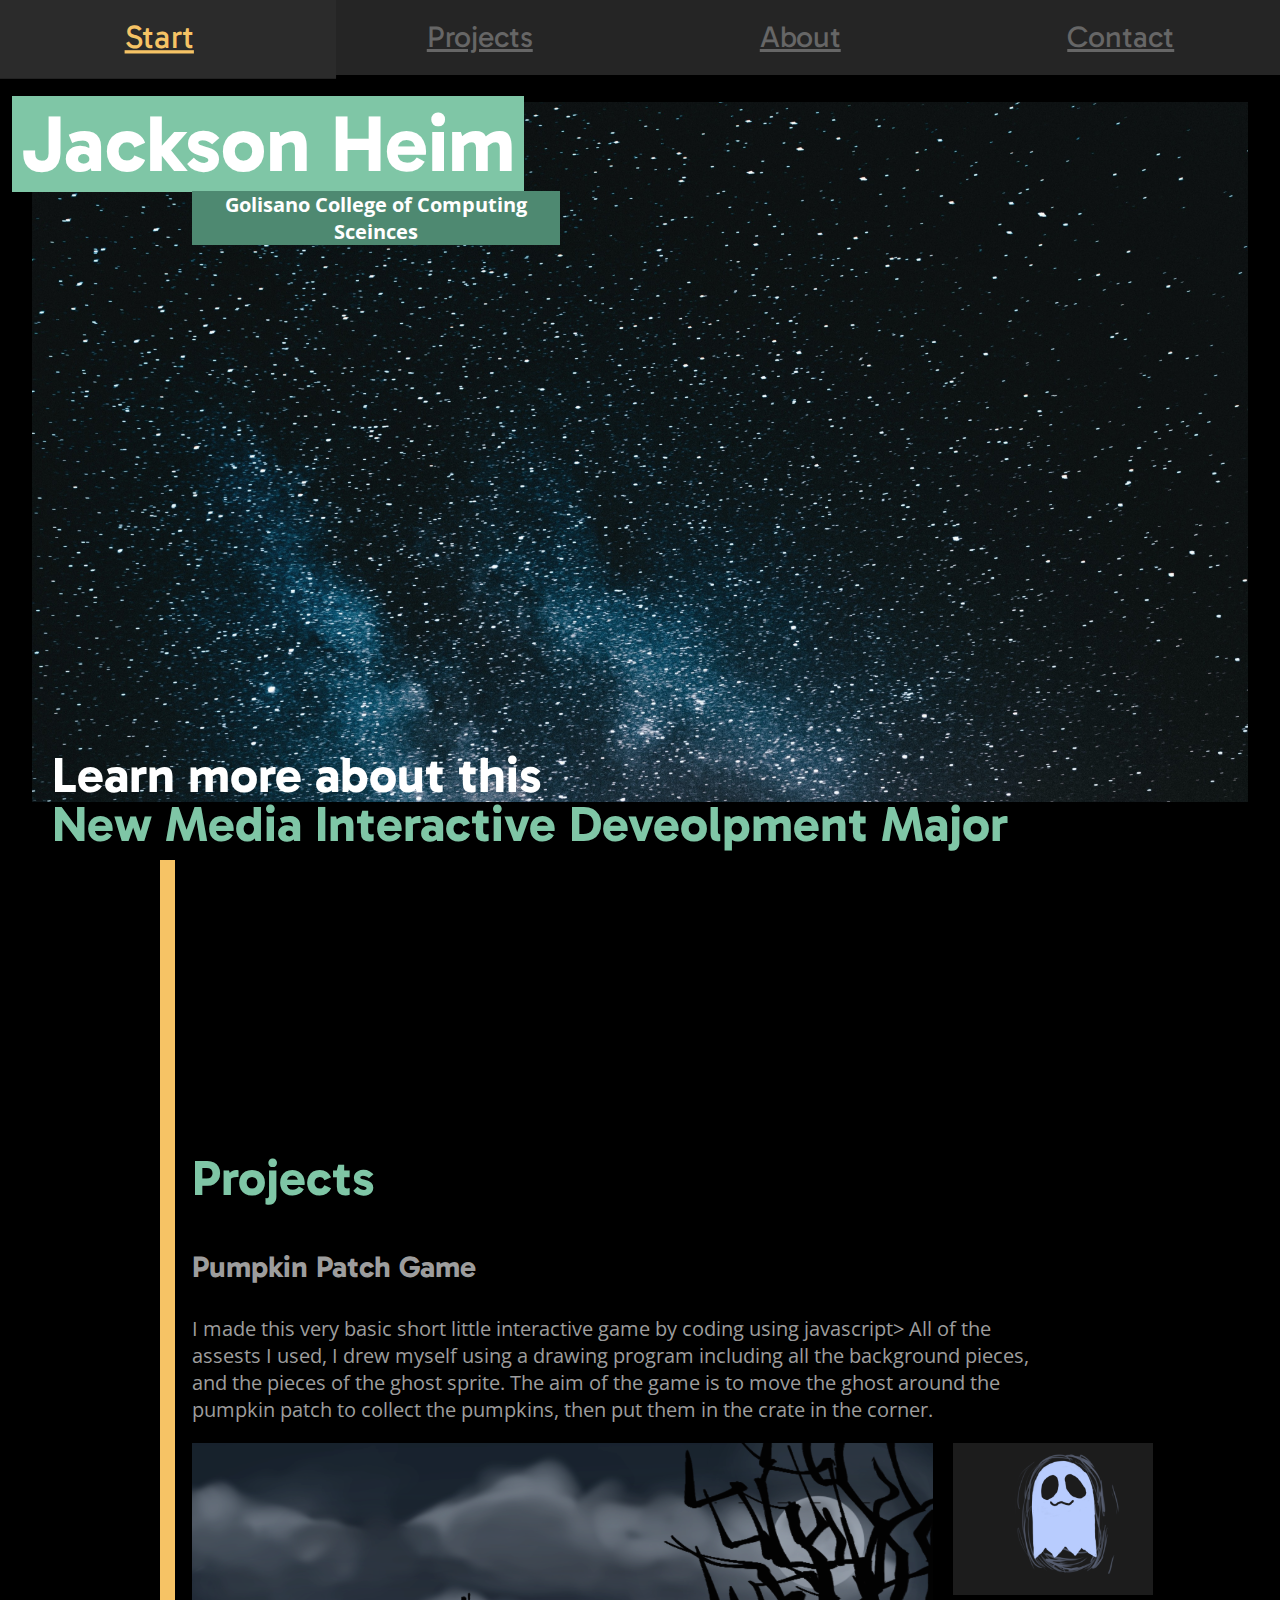
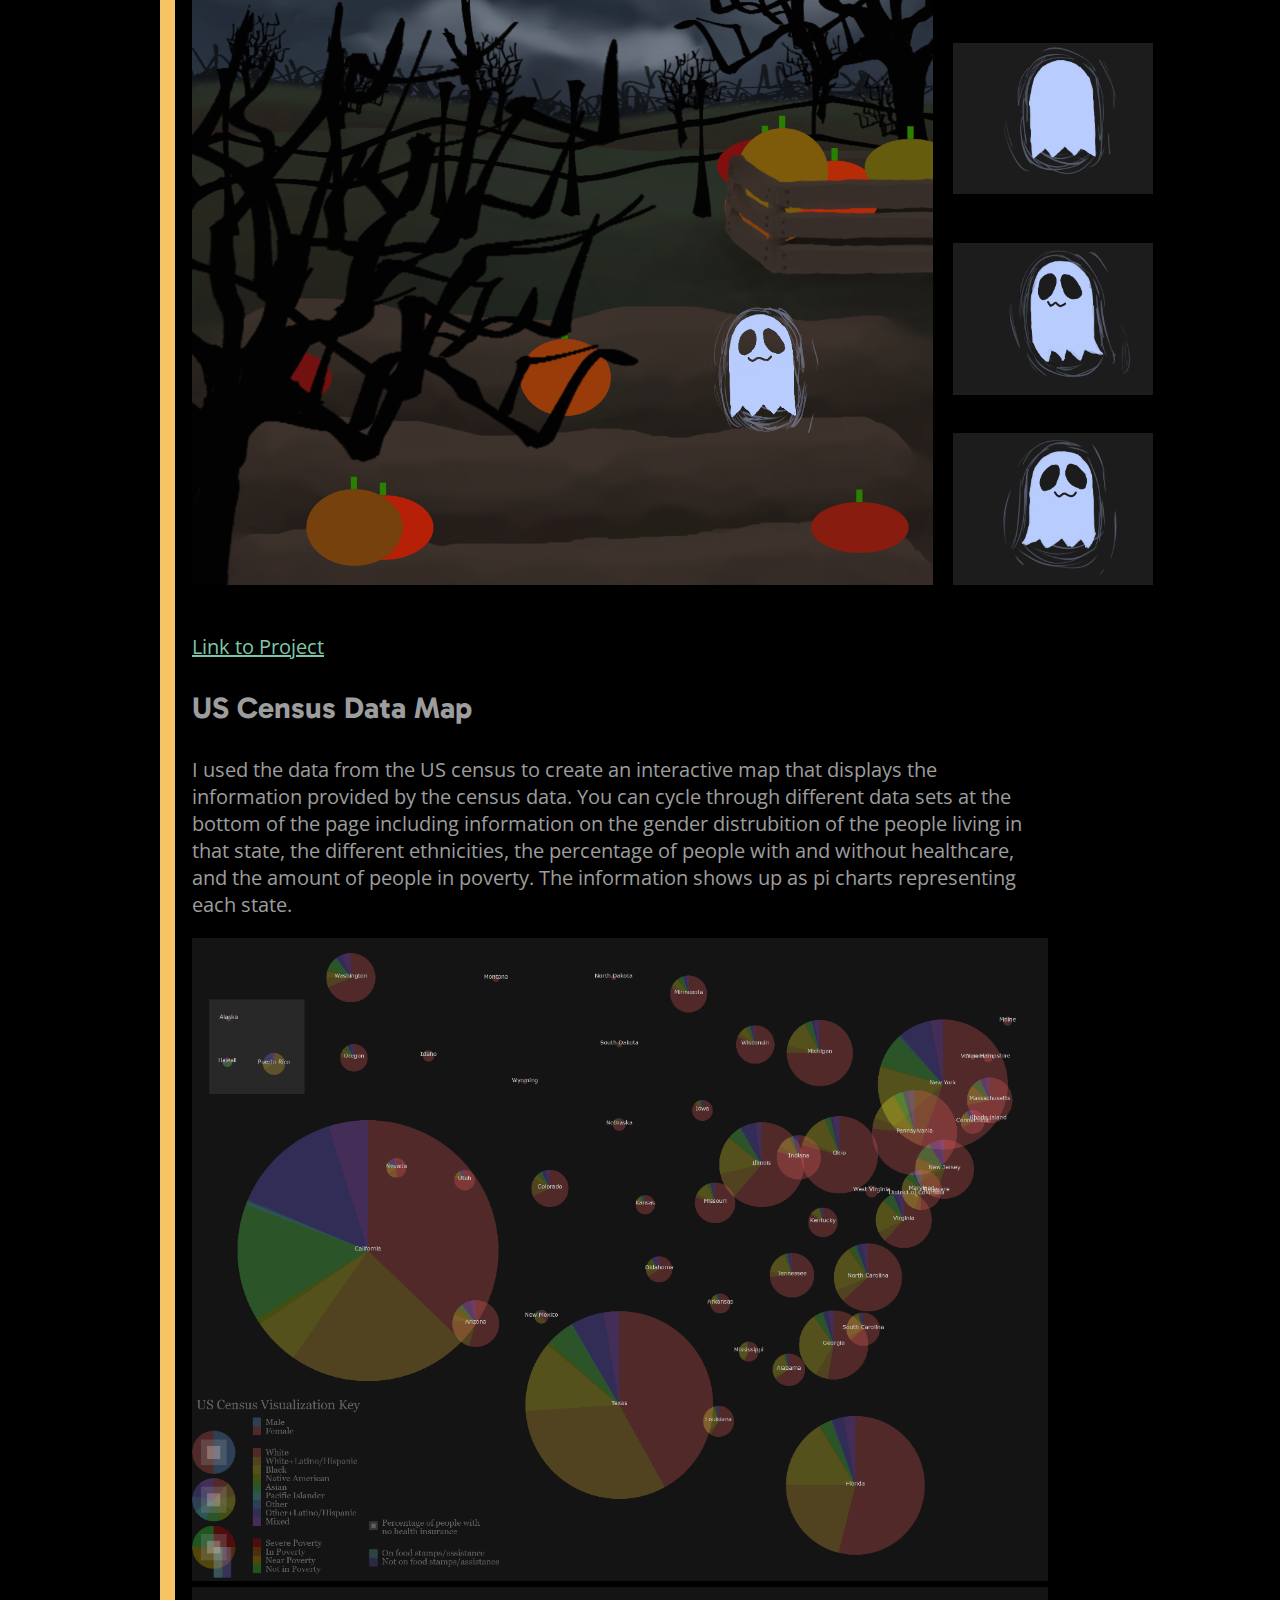
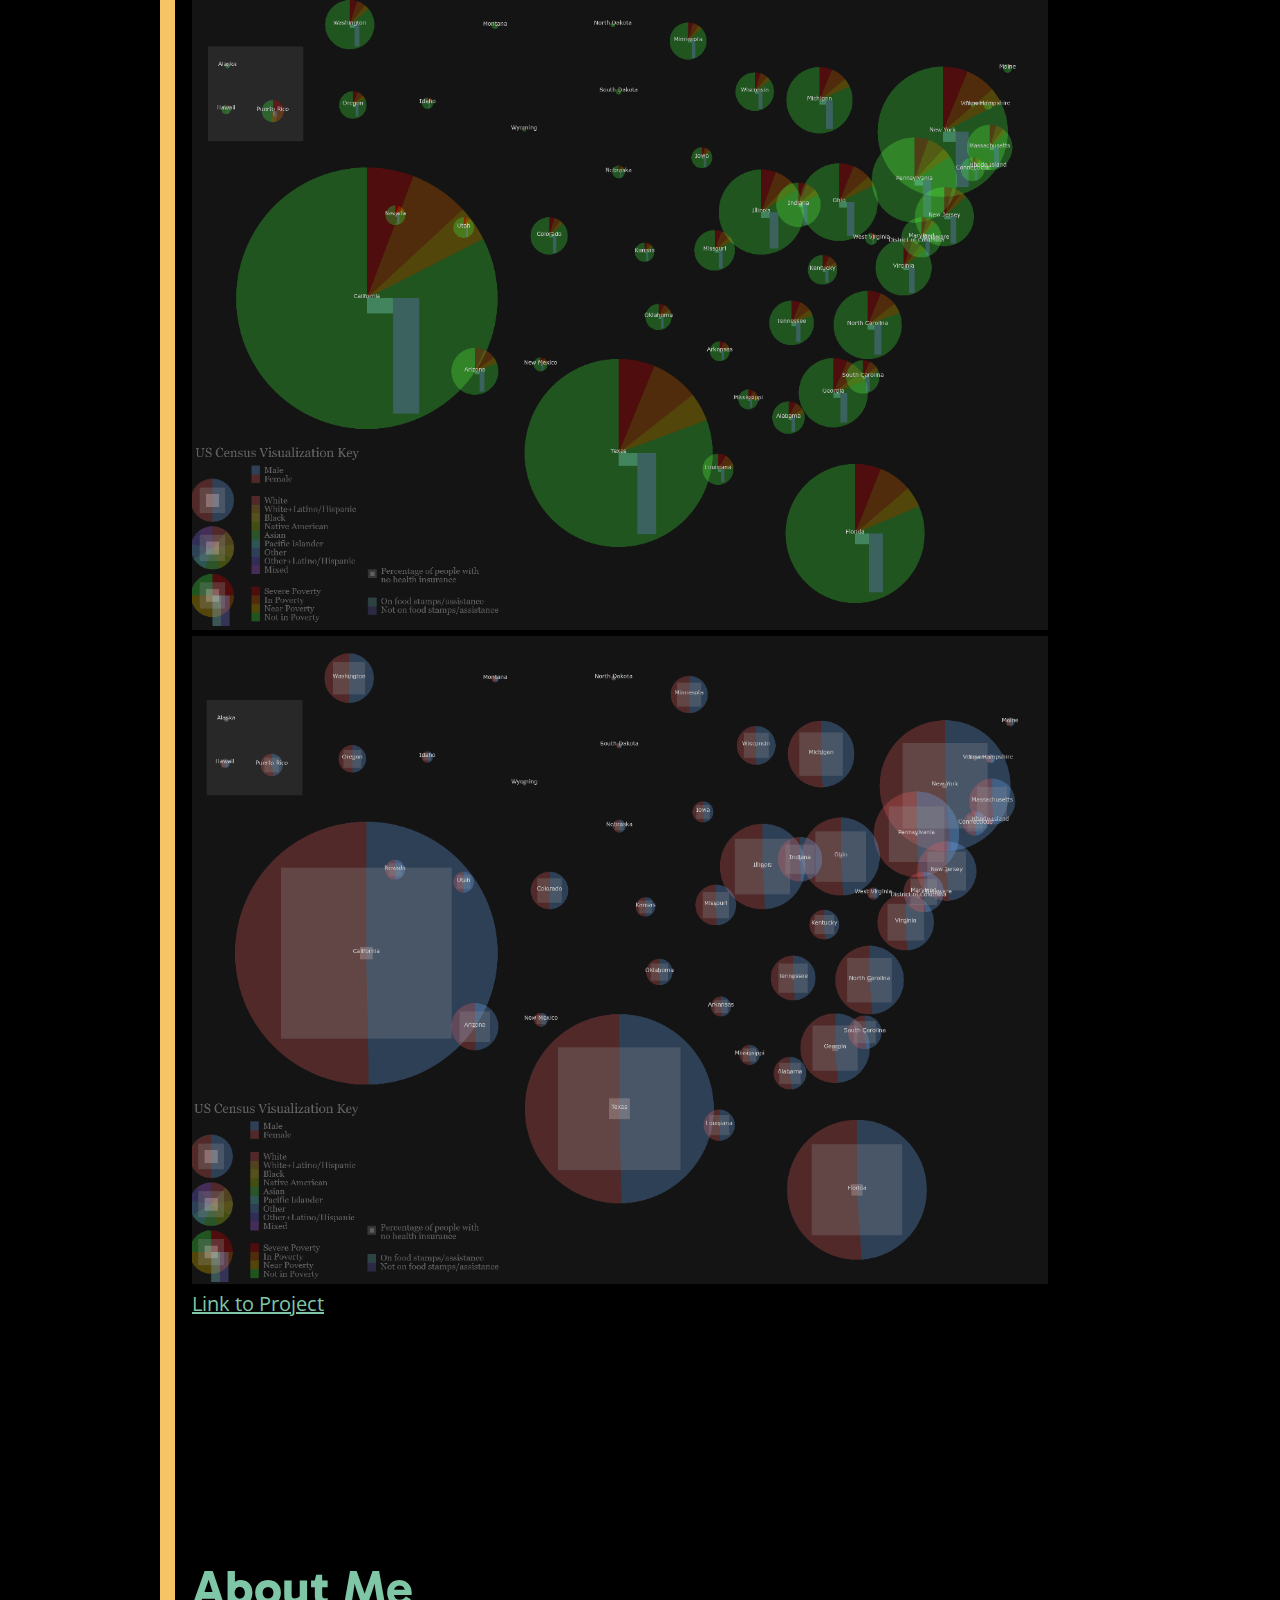
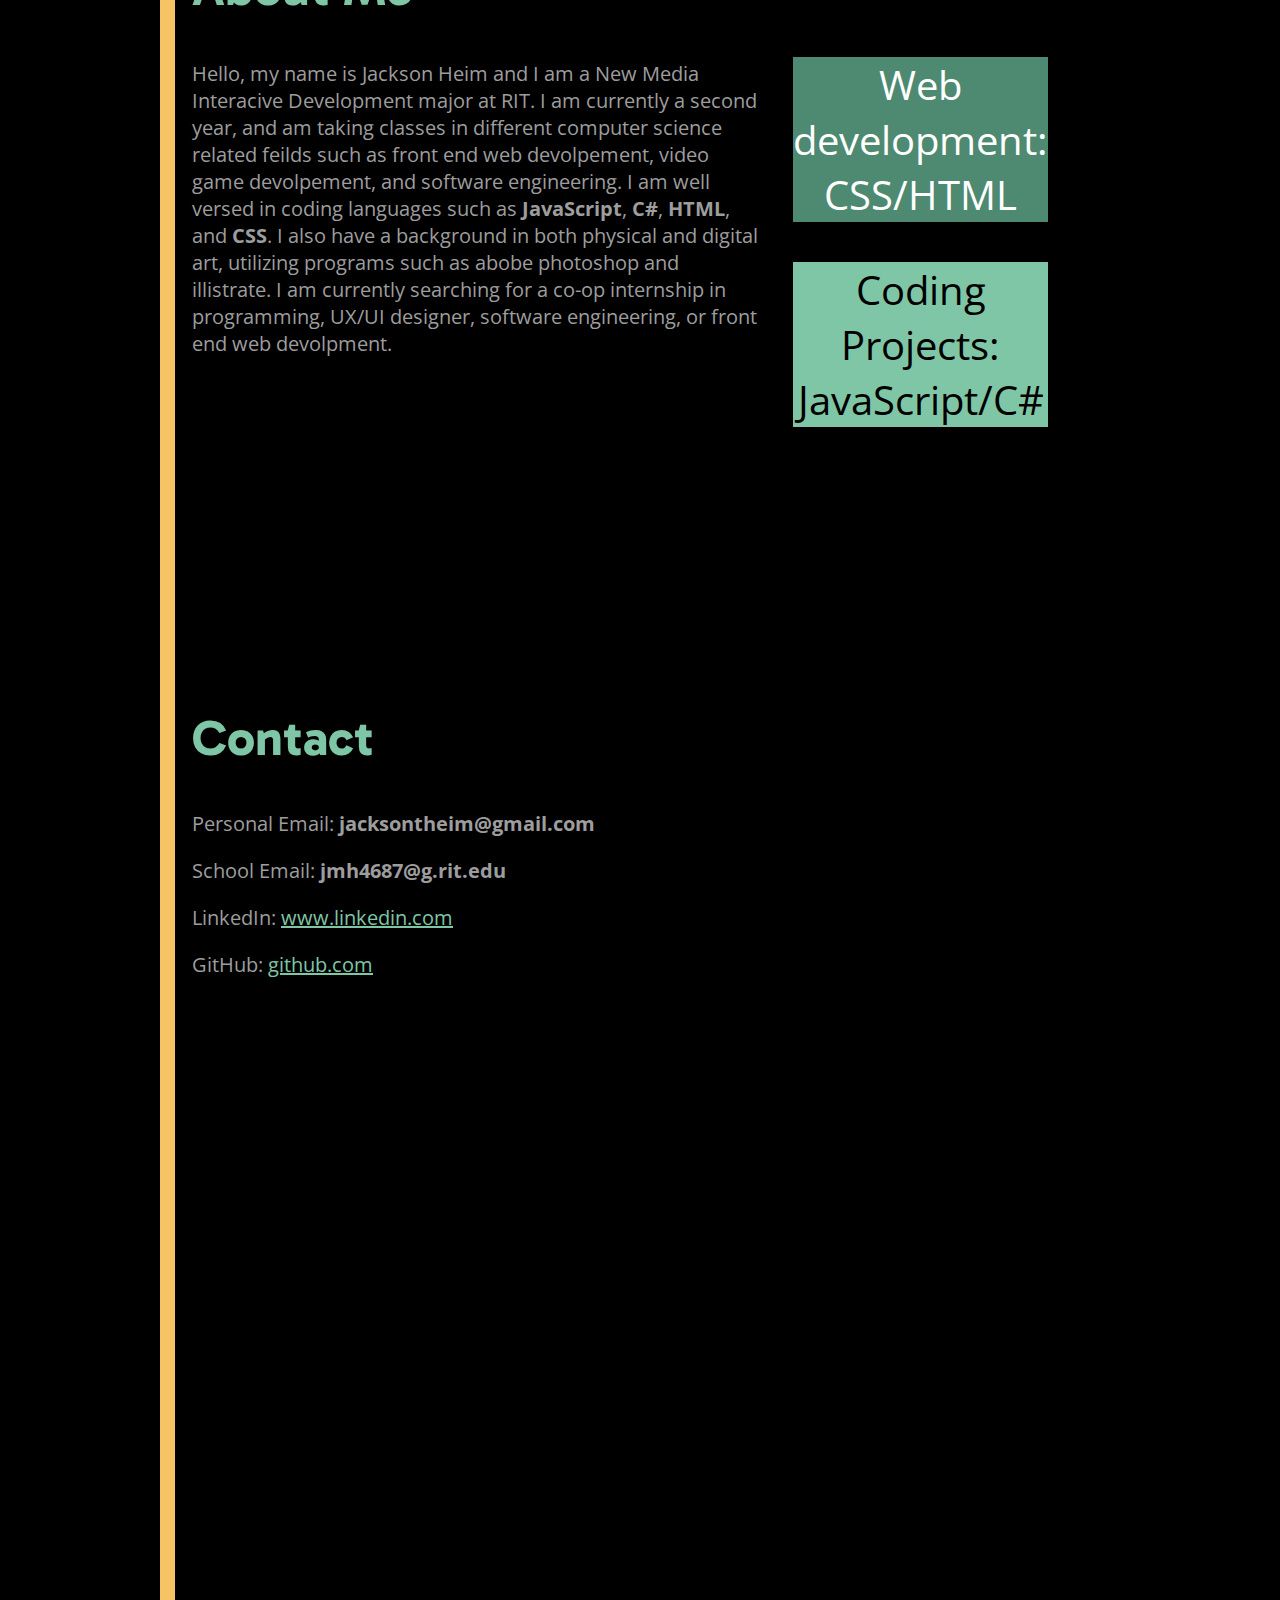
<file: project1/index.html>
<!DOCTYPE html>

<html lang="en">

<head>
    <title>Jackson Heim Portfolio</title>
    <link rel="stylesheet" type="text/css" href="CSS/finalStyle.css">


    <link rel="icon" type="image/png" sizes="32x32" href="media/flower.png">

</head>

<body>
    <div id="all">

        <ul class="nav">
            <li><a href="index.html#name">Start</a></li>
            <li><a href="index.html#projects">Projects</a></li>
            <li><a href="index.html#about">About</a></li>
            <li><a href="index.html#contact">Contact</a></li>
        </ul>

        <header>
            <h1 id="name">
                Jackson Heim
            </h1>
            <h1 id="subheading">
                Golisano College of Computing Sceinces
            </h1>
            <img id="title" src="media/nightSky.jpg" alt="Night sky">
            <h2 id="top">
                Learn more about this
            </h2>
            <h2 id="bot">
                New Media Interactive Deveolpment Major
            </h2>

        </header>

        <main>
            <div id="mainWrap">

                <div class=box>

                </div>

                <div id="projects">

                    <h2>Projects</h2>

                    <h3>Pumpkin Patch Game</h3>
                    <p>I made this very basic short little interactive game by coding using javascript> All of the
                        assests I used,
                        I drew myself using a drawing program including all the background pieces, and the pieces of the
                        ghost sprite. The aim of the game is to move the ghost around the pumpkin patch to collect the
                        pumpkins, then put them in the crate in the corner.</p>

                    <div id="gamePics">

                        <img id="game" src="media/ghostGame.png" alt="Pumpkin patch gameplay">

                        <img id="front" src="media/ghostFront.png" alt="Ghost sprite front">
                        <img id="back" src="media/ghostBack.png" alt="Ghost sprite back">
                        <img id="left" src="media/ghostLeft.png" alt="Ghost sprite left">
                        <img id="right" src="media/ghostRight.png" alt="Ghost sprite right">

                    </div>

                    <a href="https://editor.p5js.org/jmh4687/sketches/6w_dkCh3r" target="blank">Link to Project</a>




                    <h3>US Census Data Map</h3>
                    <p>I used the data from the US census to create an interactive map that displays the information
                        provided by the census data. You can cycle through different data sets at the bottom of the
                        page including information on the gender distrubition of the people living in that state, the
                        different ethnicities, the percentage of people with and without healthcare, and the amount of
                        people in poverty. The information shows up as pi charts representing each state.</p>




                    <img id="data1" src="media/dataRace.png" alt="US census data map">
                    <img id="data2" src="media/DataPov.png" alt="US census data map">
                    <img id="data3" src="media/dataSex.png" alt="US census data map">



                    <a href="https://people.rit.edu/~jmh4687/235/HW5/" target="blank">Link to Project</a>

                </div>


                <div id="about">

                    <h2>About Me</h2>

                    <div id="text">
                        <p>Hello, my name is Jackson Heim and I am a New Media Interacive Development major at RIT. I am
                            currently a second year, and am taking classes in different computer science related feilds
                            such as front end web devolpement, video game devolpement, and software engineering. I am
                            well versed in coding languages such as <b>JavaScript</b>, <b>C#</b>, <b>HTML</b>,
                            and <b>CSS</b>. I also have a
                            background in both physical and digital art, utilizing programs such as abobe photoshop and
                            illistrate. I am currently searching for a co-op internship in programming, UX/UI designer,
                            software engineering, or front end web devolpment.

                        </p>
                    </div>


                </div>

                <div id="boxes">
                    <div id="box1">
                        <p>Web development:<br> CSS/HTML

                        </p>
                    </div>
                    <div id="box2">
                        <p>Coding Projects: <br>JavaScript/C#
                        </p>
                    </div>
                </div>

                <div id="contact">
                    <h2>Contact</h2>
                    <p>Personal Email: <b>jacksontheim@gmail.com</b></p>
                    <p>School Email: <b>jmh4687@g.rit.edu</b></p>
                    <p>LinkedIn: <a href="https://www.linkedin.com/in/jackson-heim-04404a24a/" target="blank">
                            www.linkedin.com</a></p>
                    <p>GitHub: <a href="https://github.com/ForSchoolJackson?tab=repositories"
                            target="blank">github.com</a>
                    </p>
                </div>
            </div>
        </main>
    </div>








</body>

</html>
</file>
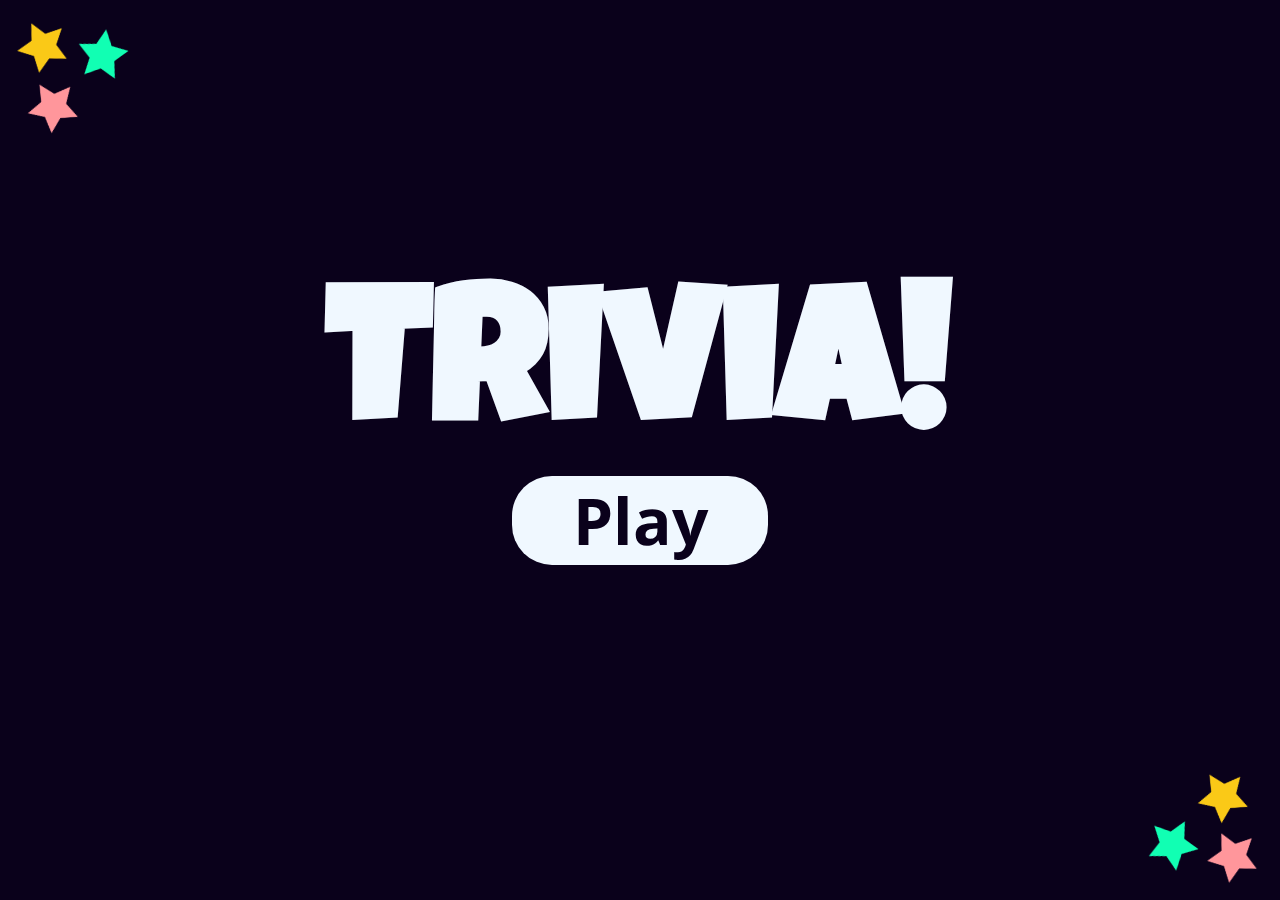
<file: project2/index.html>
<!DOCTYPE html>
<html lang="en">

<head>
    <meta charset="utf-8" />
    <title>Trivia Game</title>
    <link rel="stylesheet" type="text/css" href="styles/main.css">
    <script src="js/main.js"></script>


    <link href="https://fonts.googleapis.com/css2?family=Luckiest+Guy&family=Open+Sans:wght@400;700&display=swap"
        rel="stylesheet">


    <link rel="icon" type="image/png" sizes="32x32" href="images/questionMark.png">

</head>

<body>

    <main>
        <div id="start">
            <h1>Trivia!</h1>
            <button type="button" id="startButton" class="green">Play</button>
        </div>

        <div id="box" class="hidden">

            <div id="setup">
                <div id="number">
                    Number of Questions:
                    <input id="questionNumber" type="text" size="20" maxlength="2" autofocus value="10" />
                    <p id="warning"></p>
                </div>
                <div id="topic">
                    Topic:
                    <select id="topics">
                        <option value="20">Mythology</option>
                        <option value="27">Animals</option>
                        <option value="22">Geography</option>
                        <option value="15">Video Games</option>
                        <option value="11">Film</option>
                        <option value="12">Music</option>
                        <option value="9" selected>General Knowledge</option>
                        <option value="24">Politics</option>
                        <option value="19">Math</option>
                        <option value="23">History</option>
                        <option value="21">Sports</option>
                        <option value="10">Books</option>
                        <option value="17">Science</option>
                        <option value="25">Art</option>
                    </select>
                </div>
                <div id="difficulty">
                    Difficulty:
                    <select id="modes">
                        <option value="easy">Easy</option>
                        <option value="medium" selected>Medium</option>
                        <option value="hard">Hard</option>
                    </select>
                </div>

                <button type="button" id="goButton">Begin</button>

            </div>

            <div id="questions" class="hidden">
                <h2>Questions Loading...</h2>

                <div id="answers">
                    <button>question A</button>
                    <button>question B</button>
                    <button>question C</button>
                    <button>question D</button>

                </div>

            </div>

            <div id="result" class="hidden">
                <h1>RESULT</h1>
                <button type="button" id="nextButton" class="green">Next</button>

            </div>

            <div id="final" class="hidden">
                <h1>SCORE</h1>
                <button type="button" id="againButton">Play Again?</button>

            </div>




        </div>

        <img id="star1" src="images/star.png" alt="star">
        <img id="star2" src="images/star.png" alt="star">
        <img id="star3" src="images/star.png" alt="star">
        <img id="star4" src="images/star.png" alt="star">
        <img id="star5" src="images/star.png" alt="star">
        <img id="star6" src="images/star.png" alt="star">


    </main>

</body>

</html>
</file>
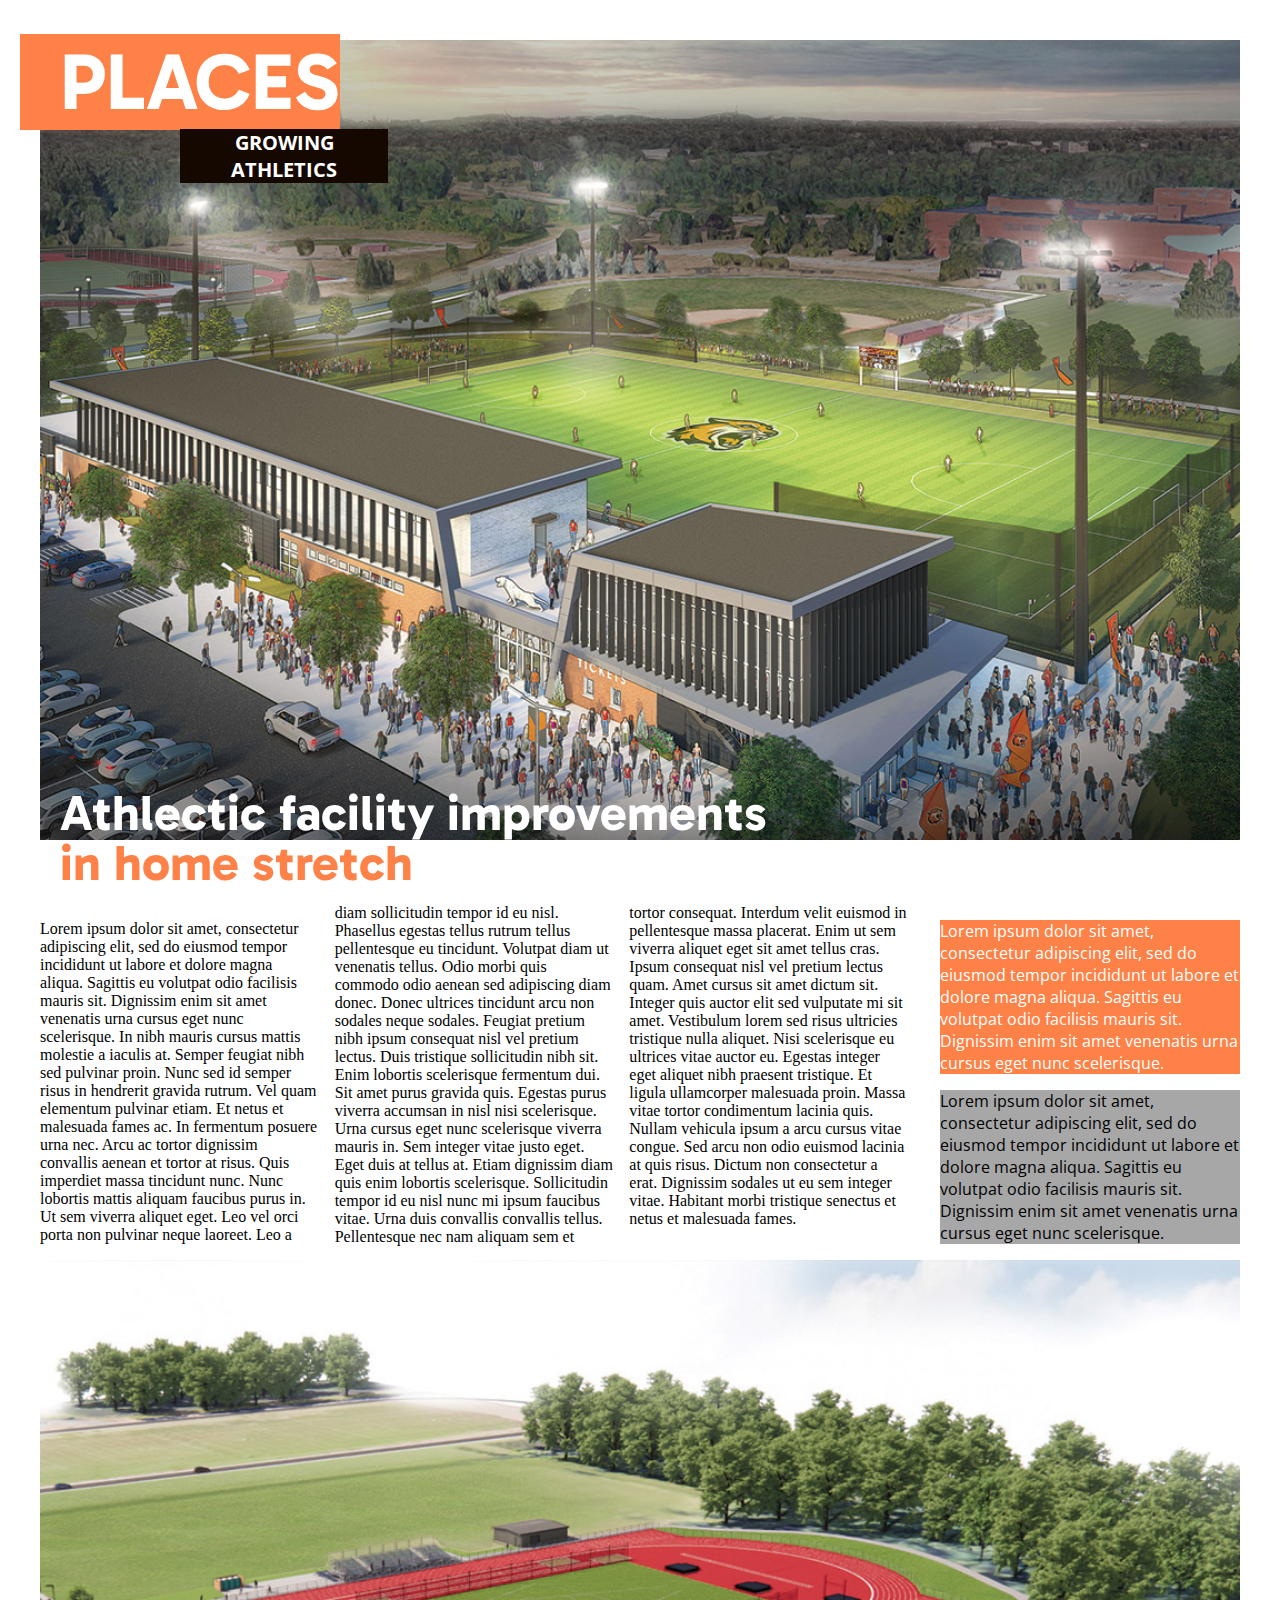
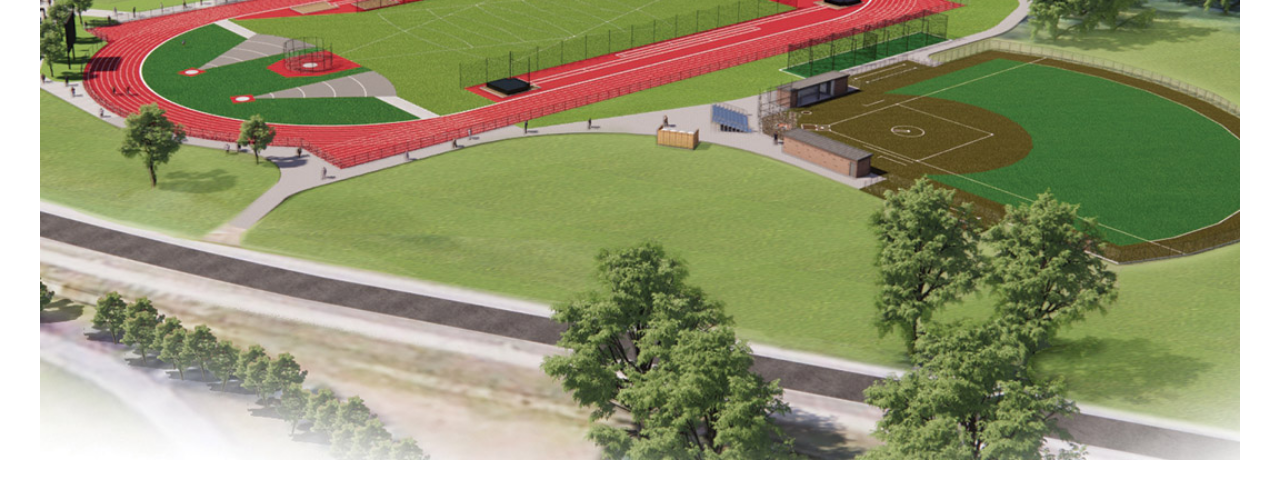
<file: project1/spec.html>
<!DOCTYPE html>

<html lang="en">

<head>
    <title>Build to Spec Project</title>
    <link rel="stylesheet" type="text/css" href="CSS/specStyle.css">
</head>

<body>
    <div id="wrapper">
        <header>
            <h1 id="heading">
                PLACES
            </h1>
            <h1 id="subheading">
                GROWING ATHLETICS
            </h1>
            <img id="feild1" src="media/athlecticFeild1.jpg" alt="RIT athletic feild">
            <h2 id="top">
                Athlectic facility improvements
            </h2>
            <h2 id="bot">
               in home stretch
            </h2>

        </header>

        <main>
            <div id="text">
                <p>Lorem ipsum dolor sit amet, consectetur adipiscing elit, sed do eiusmod tempor incididunt ut labore
                    et
                    dolore
                    magna aliqua. Sagittis eu volutpat odio facilisis mauris sit. Dignissim enim sit amet venenatis urna
                    cursus
                    eget nunc scelerisque. In nibh mauris cursus mattis molestie a iaculis at. Semper feugiat nibh sed
                    pulvinar
                    proin. Nunc sed id semper risus in hendrerit gravida rutrum. Vel quam elementum pulvinar etiam. Et
                    netus
                    et
                    malesuada fames ac. In fermentum posuere urna nec. Arcu ac tortor dignissim convallis aenean et
                    tortor
                    at
                    risus. Quis imperdiet massa tincidunt nunc.

                    Nunc lobortis mattis aliquam faucibus purus in. Ut sem viverra aliquet eget. Leo vel orci porta non
                    pulvinar
                    neque laoreet. Leo a diam sollicitudin tempor id eu nisl. Phasellus egestas tellus rutrum tellus
                    pellentesque eu tincidunt. Volutpat diam ut venenatis tellus. Odio morbi quis commodo odio aenean
                    sed
                    adipiscing diam donec. Donec ultrices tincidunt arcu non sodales neque sodales. Feugiat pretium nibh
                    ipsum
                    consequat nisl vel pretium lectus. Duis tristique sollicitudin nibh sit. Enim lobortis scelerisque
                    fermentum
                    dui. Sit amet purus gravida quis. Egestas purus viverra accumsan in nisl nisi scelerisque. Urna
                    cursus
                    eget
                    nunc scelerisque viverra mauris in. Sem integer vitae justo eget. Eget duis at tellus at.

                    Etiam dignissim diam quis enim lobortis scelerisque. Sollicitudin tempor id eu nisl nunc mi ipsum
                    faucibus
                    vitae. Urna duis convallis convallis tellus. Pellentesque nec nam aliquam sem et tortor consequat.
                    Interdum
                    velit euismod in pellentesque massa placerat. Enim ut sem viverra aliquet eget sit amet tellus cras.
                    Ipsum
                    consequat nisl vel pretium lectus quam. Amet cursus sit amet dictum sit. Integer quis auctor elit
                    sed
                    vulputate mi sit amet. Vestibulum lorem sed risus ultricies tristique nulla aliquet. Nisi
                    scelerisque eu
                    ultrices vitae auctor eu. Egestas integer eget aliquet nibh praesent tristique. Et ligula
                    ullamcorper
                    malesuada proin. Massa vitae tortor condimentum lacinia quis. Nullam vehicula ipsum a arcu cursus
                    vitae
                    congue. Sed arcu non odio euismod lacinia at quis risus. Dictum non consectetur a erat. Dignissim
                    sodales ut
                    eu sem integer vitae. Habitant morbi tristique senectus et netus et malesuada fames.
                </p>
            </div>

        </main>
        <div id="boxes">
            <div id="box1">
                <p>Lorem ipsum dolor sit amet, consectetur adipiscing elit, sed do eiusmod tempor incididunt ut
                    labore
                    et
                    dolore magna aliqua. Sagittis eu volutpat odio facilisis mauris sit. Dignissim enim sit amet
                    venenatis
                    urna cursus eget nunc scelerisque. </p>
            </div>
            <div id="box2">
                <p>Lorem ipsum dolor sit amet, consectetur adipiscing elit, sed do eiusmod tempor incididunt ut
                    labore
                    et
                    dolore magna aliqua. Sagittis eu volutpat odio facilisis mauris sit. Dignissim enim sit amet
                    venenatis
                    urna cursus eget nunc scelerisque. </p>
            </div>
        </div>


        <footer>
            <img src="media/athlecticFeild2.jpg" alt="RIT athletic feild">
        </footer>

    </div>

</body>

</html>
</file>
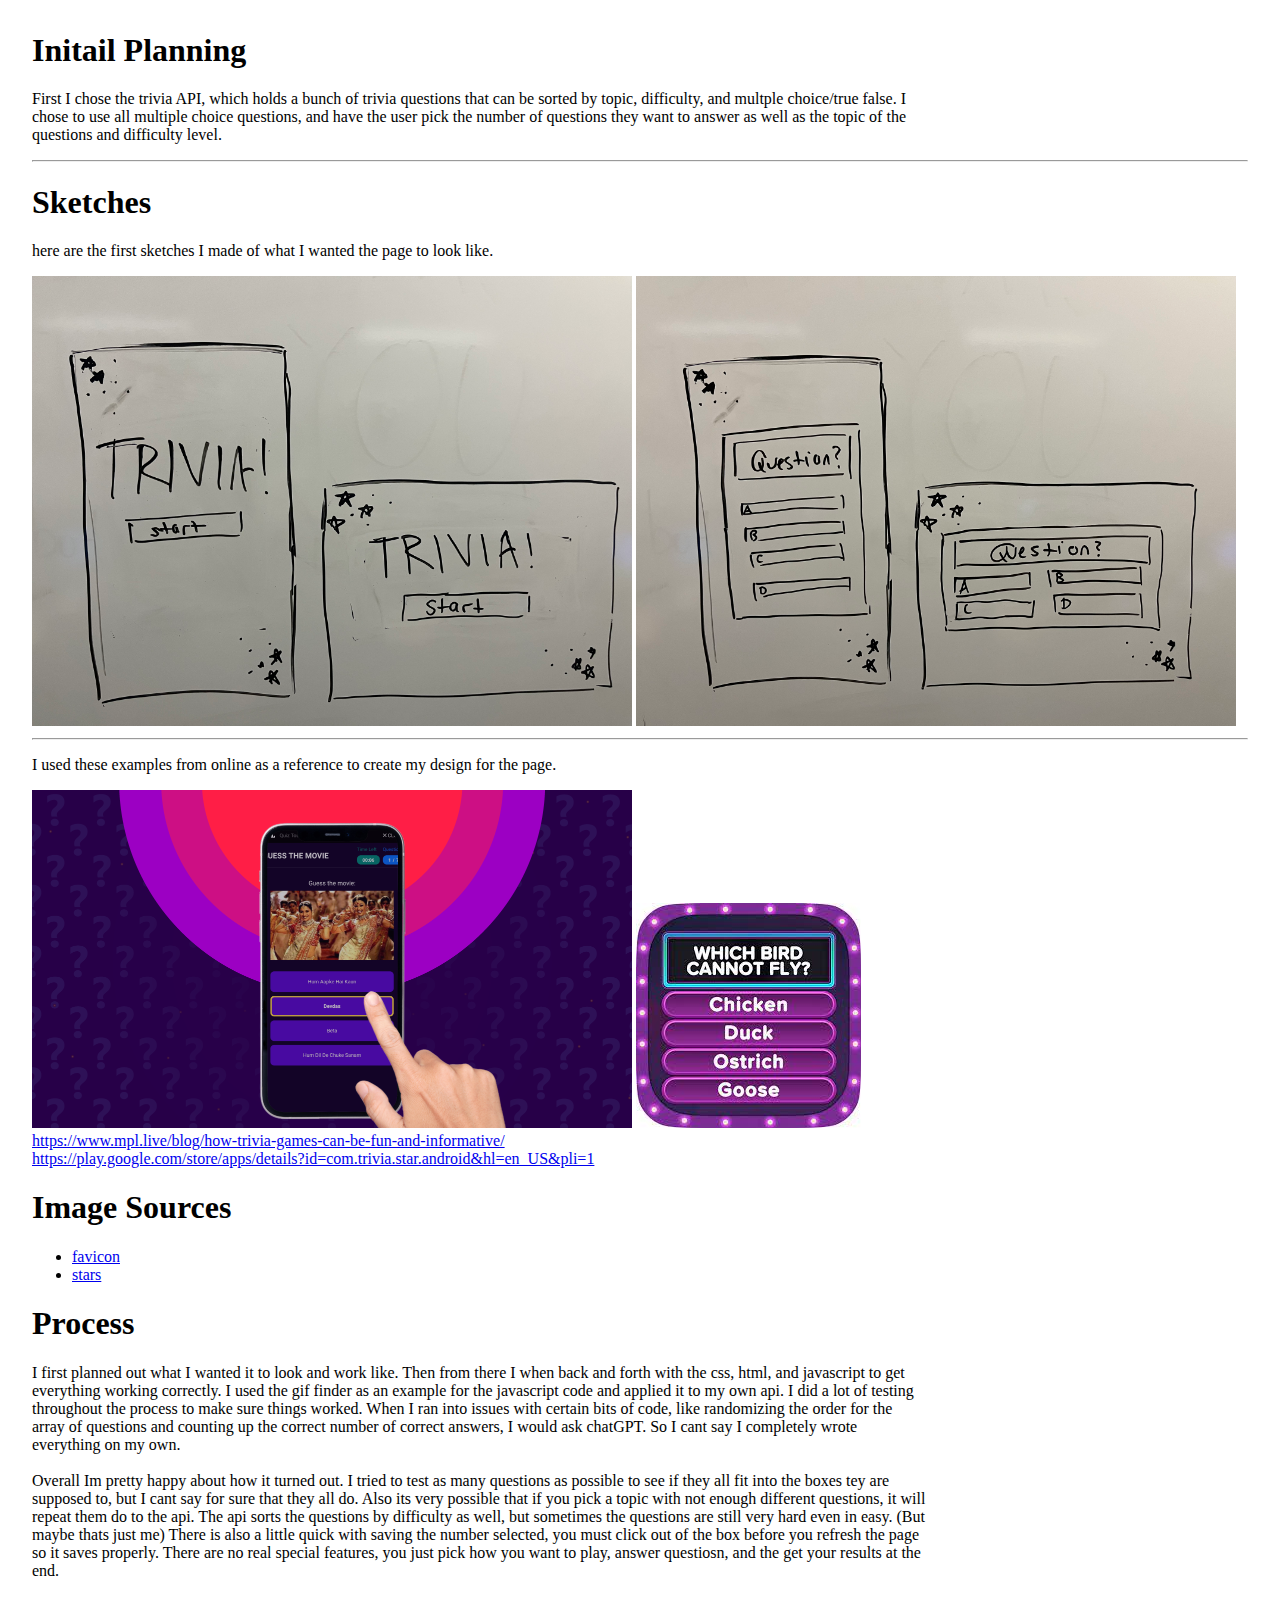
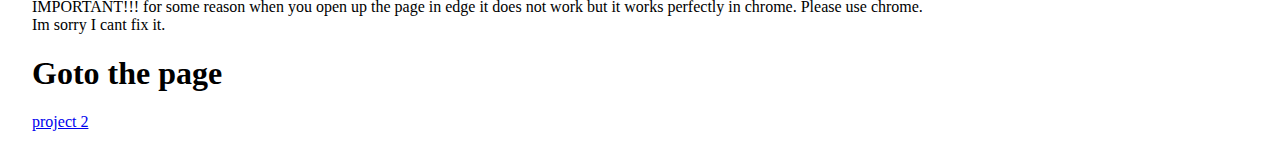
<file: project2/documentation.html>
<!DOCTYPE html>
<html lang="en">

<head>
    <title>Documentation</title>
</head>

<body>
    <h1>Initail Planning</h1>
    <p>First I chose the trivia API, which holds a bunch of trivia questions that can be sorted by topic, difficulty,
        and multple choice/true false. I chose to use all multiple choice questions, and have the user pick the number
        of
        questions they want to answer as well as the topic of the questions and difficulty level.
    </p>

    <hr>

    <h1>Sketches</h1>
    <p>here are the first sketches I made of what I wanted the page to look like.</p>
    <img src="images/sketch1.jpg" alt="sketch one" width="600px">
    <img src="images/sketch2.jpg" alt="sketch two" width="600px">

    <hr>

    <p>I used these examples from online as a reference to create my design for the page.</p>
    <img src="images/inspo1.webp" alt="reference one" width="600px">
    <img src="images/inspo2.jpg" alt="reference two">
    <br>
    <a
        href="https://www.mpl.live/blog/how-trivia-games-can-be-fun-and-informative/">https://www.mpl.live/blog/how-trivia-games-can-be-fun-and-informative/</a>
    <br>
    <a
        href="https://play.google.com/store/apps/details?id=com.trivia.star.android&hl=en_US&pli=1">https://play.google.com/store/apps/details?id=com.trivia.star.android&hl=en_US&pli=1</a>


    <h1>Image Sources</h1>
    <ul>
        <li><a
                href="https://freeicons.io/user-interface-icons-7/question-mark-on-a-circular-black-background-icon-37248">favicon</a>
        </li>
        <li><a href="https://freeicons.io/free-icons-pack/star-icon-14946">stars</a></li>
        <!-- <li><a href="https://freeicons.io/user-interface-icons-6/question-sign-icon-37149">question marks</a></li> -->
    </ul>

    <h1>Process</h1>
    <p>I first planned out what I wanted it to look and work like. Then from there I when back and forth with the css,
        html, and javascript to get everything working correctly. I used the gif finder as an example for the javascript
        code and applied it to my own api. I did a lot of testing throughout the process to make sure things worked.
        When I ran into issues with certain bits of code, like randomizing the order for the array of questions and
        counting up the correct number of correct answers, I would ask chatGPT. So I cant say I completely wrote
        everything on my own.
        <br> <br>
        Overall Im pretty happy about how it turned out. I tried to test as many questions as possible to see if they
        all fit into the boxes tey are supposed to, but I cant say for sure that they all do. Also its very possible
        that if you pick a topic with not enough different questions, it will repeat them do to the api. The api sorts
        the questions by difficulty as well, but sometimes the questions are still very hard even in easy. (But maybe
        thats just me) There is also a little quick with saving the number selected, you must click out of the box
        before you refresh the page so it saves properly. There are no real special features, you just pick how you want
        to play, answer questiosn, and the get your results at the end.
        <br><br>
        IMPORTANT!!! for some reason when you open up the page in edge it does not work but it works perfectly in
        chrome. Please use chrome. Im sorry I cant fix it.
    </p>


    <h1>Goto the page</h1>
    <a href="index.html">project 2</a>


</body>

<style>
    body {
        margin: 2rem;

    }

    p {
        max-width: 70vw;
    }
</style>



</html>
</file>
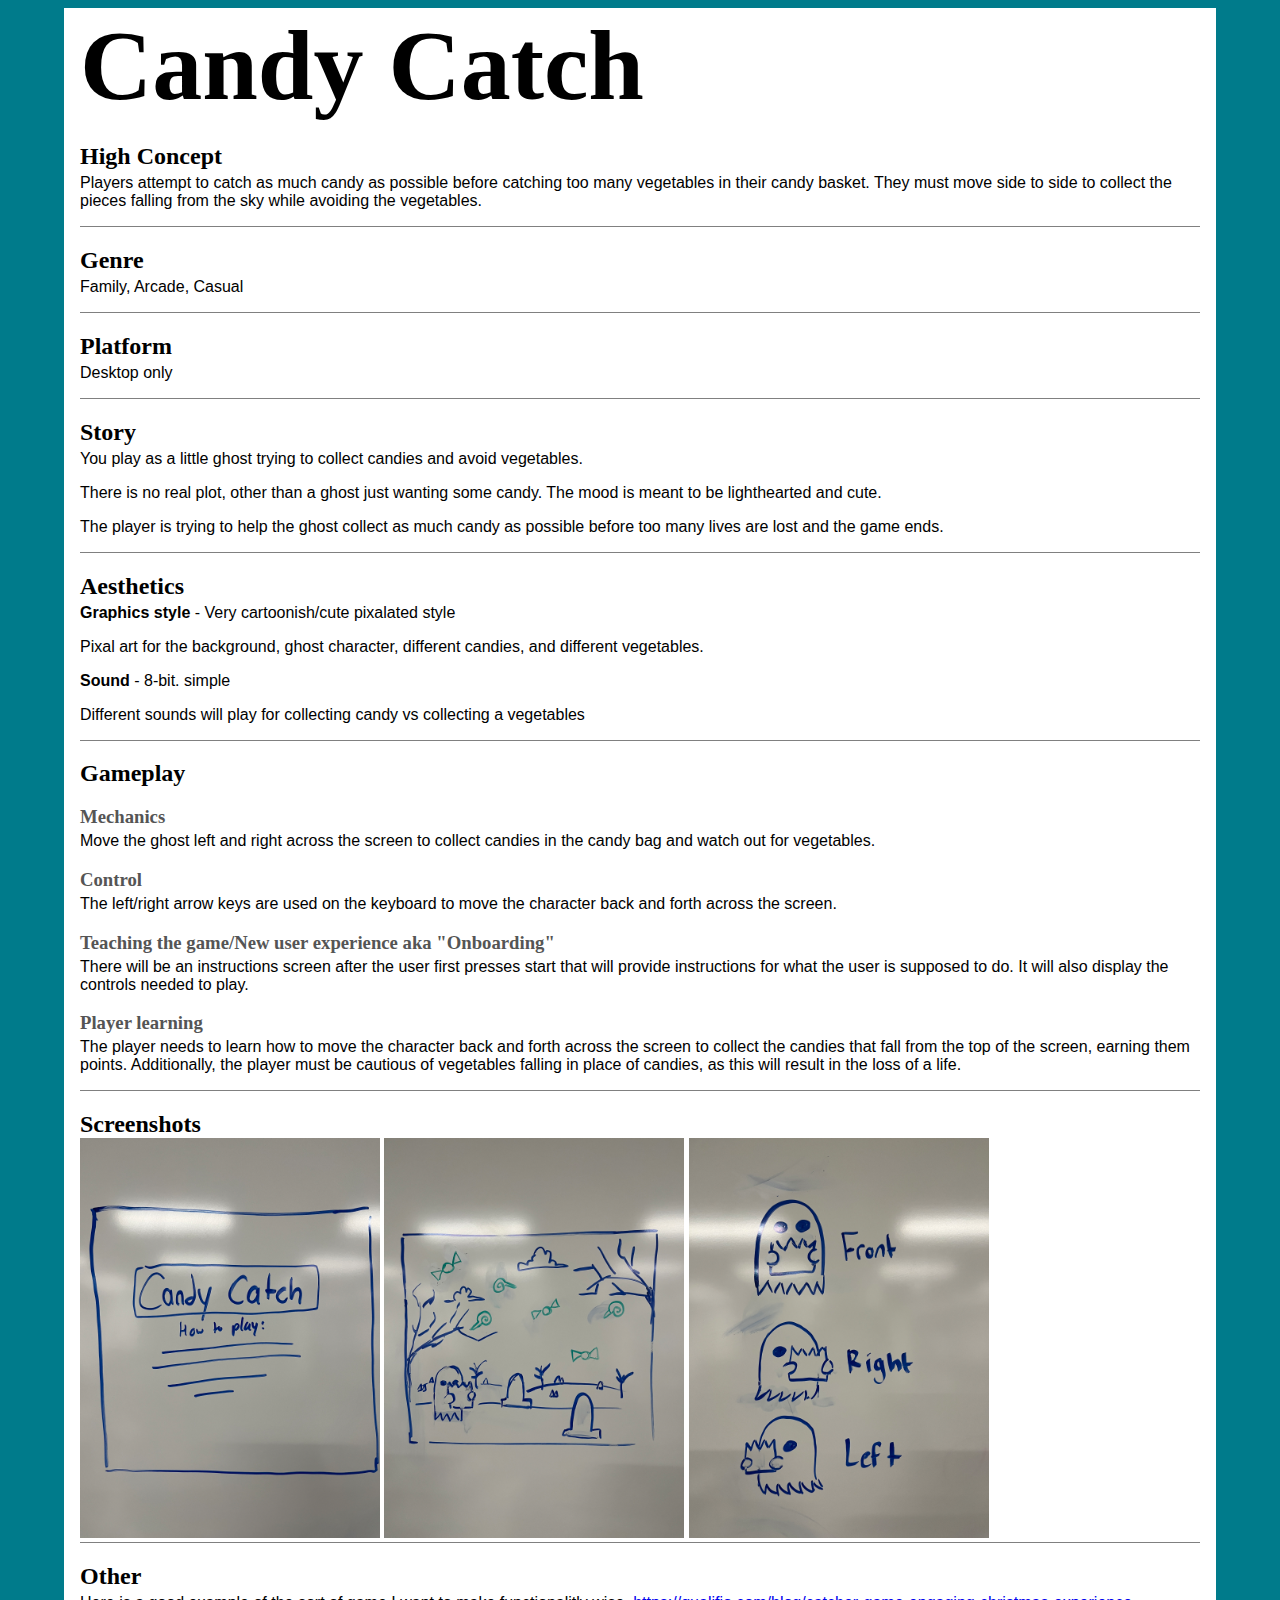
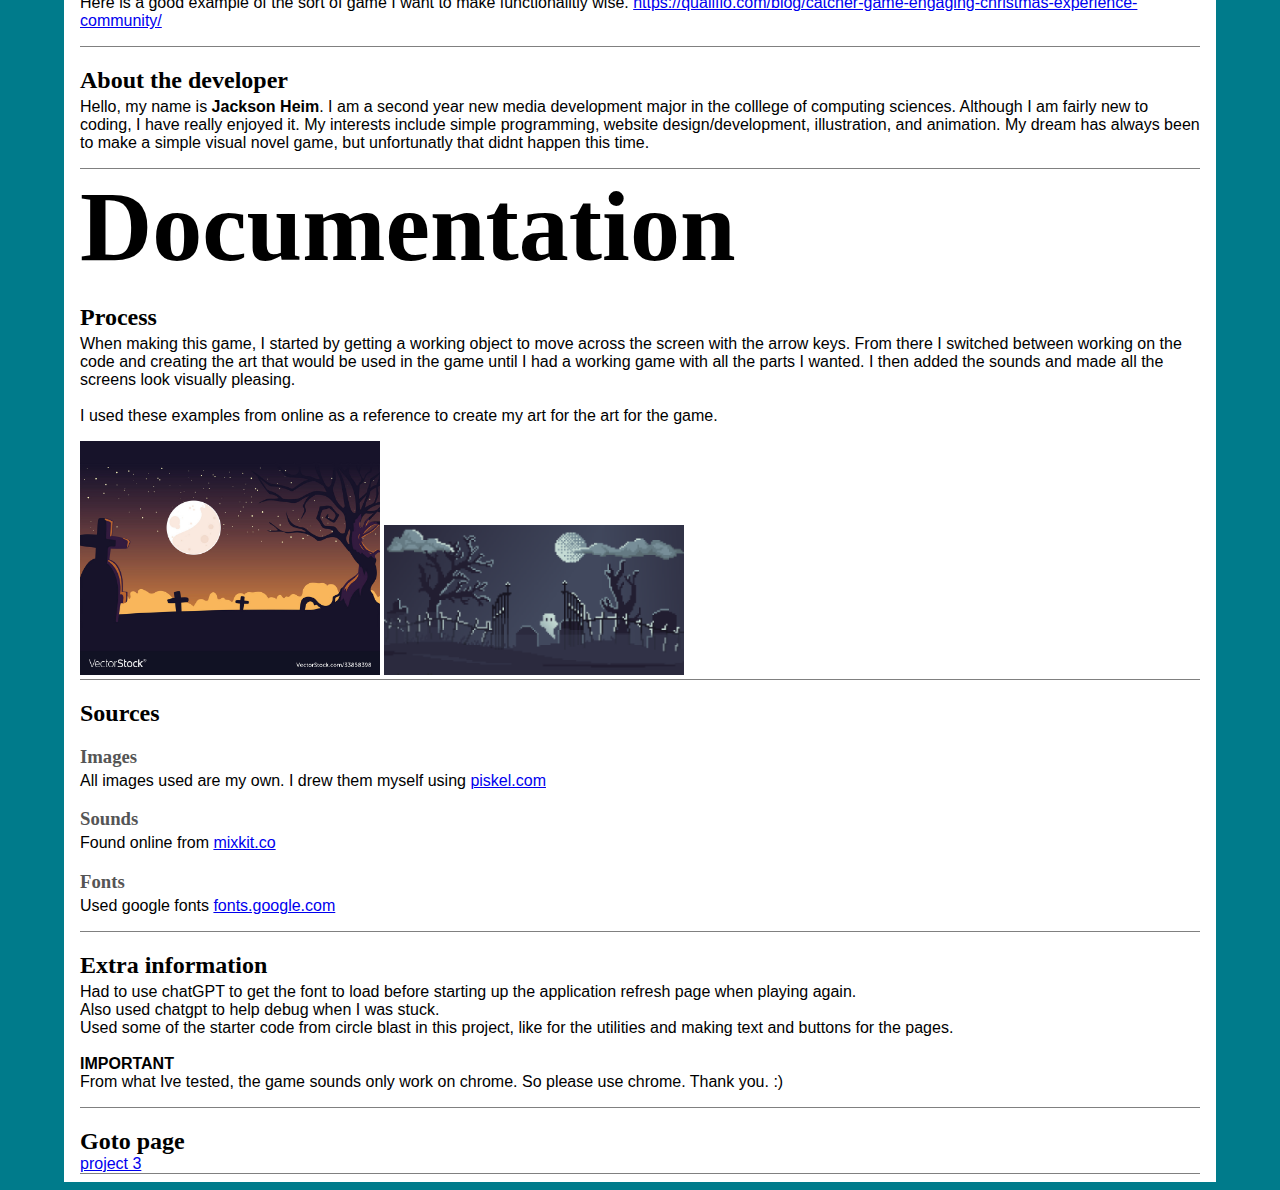
<file: project3/proposal.html>
<!DOCTYPE html>

<html lang="en">

<head>
    <meta charset="utf-8">
    <link rel="preconnect" href="https://fonts.googleapis.com">
    <link rel="stylesheet" type="text/css" href="css/proposal.css">
    <title>Proposal/Documentation</title>


</head>

<body>
    <div id="content">
        <div id="review">
            <h1>Candy Catch</h1>

            <section>
                <h2>High Concept</h2>
                <p>Players attempt to catch as much candy as possible before catching too many vegetables in their candy
                    basket. They must move side to side to collect the pieces falling from the sky while avoiding the
                    vegetables.
            </section>

            <section>
                <h2>Genre</h2>
                <p>Family, Arcade, Casual
                </p>
            </section>

            <section>
                <h2>Platform</h2>
                <p>Desktop only</p>
            </section>

            <section>
                <h2>Story</h2>
                <p>You play as a little ghost trying to collect candies and avoid vegetables.</p>
                <p>There is no real plot, other than a ghost just wanting some candy. The mood is meant to be
                    lighthearted and cute.</p>
                <p>The player is trying to help the ghost collect as much candy as possible before too many lives are
                    lost and the game ends.</p>
            </section>

            <section>
                <h2>Aesthetics</h2>
                <p><b>Graphics style</b> - Very cartoonish/cute pixalated style</p>
                <p>Pixal art for the background, ghost character, different candies, and different vegetables.</p>
                <p><b>Sound</b> - 8-bit. simple</p>
                <p>Different sounds will play for collecting candy vs collecting a vegetables</p>
            </section>

            <section>
                <h2>Gameplay</h2>
                <h3>Mechanics</h3>
                <p>Move the ghost left and right across the screen to collect candies in the candy bag and watch out for
                    vegetables.
                </p>

                <h3>Control</h3>
                <p>The left/right arrow keys are used on the keyboard to move the character
                    back and forth across the screen.</p>


                <h3>Teaching the game/New user experience aka "Onboarding"</h3>
                <p>There will be an instructions screen after the user first presses start that will provide
                    instructions
                    for what the user is supposed to do. It will also display the controls needed to play.</p>

                <h3>Player learning</h3>
                <p>The player needs to learn how to move the character back and forth across the screen to collect the
                    candies that fall from the top of the screen, earning them points. Additionally, the player must be
                    cautious of vegetables falling in place of candies, as this will result in the loss of a life.</p>

            </section>


            <section>
                <h2>Screenshots</h2>
                <img src="images/titleSketch.JPG" alt="sketch for the begining screen of the game">
                <img src="images/gameSketch.JPG" alt="sketch of what game will look like">
                <img src="images/spriteSketches.JPG" alt="sketches for game sprite">
            </section>

            <section>
                <h2>Other</h2>
                <p>Here is a good example of the sort of game I want to make functionalitly wise. <a
                        href="https://qualifio.com/blog/catcher-game-engaging-christmas-experience-community/">https://qualifio.com/blog/catcher-game-engaging-christmas-experience-community/</a>
                </p>

            </section>

            <section>
                <h2>About the developer</h2>
                <p>Hello, my name is <b>Jackson Heim</b>. I am a second year new media development major in the colllege
                    of
                    computing sciences. Although I am fairly new to coding, I have really enjoyed it. My interests
                    include simple programming, website design/development, illustration, and animation. My dream has
                    always been to make a simple visual novel game, but unfortunatly that didnt happen this time.</p>
            </section>
        </div>

        <div id="Documentation">

            <h1>Documentation</h1>
            <section>

                <h2>Process</h2>
                <p>When making this game, I started by getting a working object to move across the screen with the arrow
                    keys.
                    From there I switched between working on the code and creating the art that would be used in the
                    game until I had a working game with all the parts I wanted. I then added the sounds and made all
                    the screens look visually pleasing.
                    <br><br>

                    I used these examples from online as a reference to create my art for the art for the game.
                </p>
                <img src="images/reference2.jpg" alt="reference two">
                <img src="images/reference1.png" alt="reference one">
            </section>

            <section>
                <h2>Sources</h2>
                <h3>Images</h3>
                <p>All images used are my own. I drew them myself using
                    <a href="https://www.piskelapp.com/">piskel.com</a>
                </p>

                <h3>Sounds</h3>
                <p> Found online from
                    <a href="https://mixkit.co/free-sound-effects/game/">mixkit.co</a>
                </p>

                <h3>Fonts</h3>
                <p>Used google fonts
                    <a href="https://fonts.google.com/">fonts.google.com</a>
                </p>
            </section>

            <section>
                <h2>Extra information</h2>
                <p>Had to use chatGPT to get the font to load before starting up the application
                    refresh page when playing again.<br> Also used chatgpt to help debug when I was stuck.<br>Used some
                    of the
                    starter code from circle blast in this project, like for the utilities and making text and buttons
                    for the
                    pages.<br><br>
                    <b>IMPORTANT</b><br>
                    From what Ive tested, the game sounds only work on chrome. So please use chrome. Thank you. :)
                </p>
            </section>

            <section>
                <h2>Goto page</h2>
                <a href="game.html">project 3</a>
            </section>

        </div>


    </div>


</body>

</html>
</file>
<file: project1/CSS/finalStyle.css>
@import url('https://fonts.googleapis.com/css2?family=Gabarito:wght@700&family=Open+Sans:wght@300&display=swap');

html {
    scroll-behavior: smooth;
}

body {
    margin: 2rem;
    background-color: black;

}

.nav {
    color: rgb(102, 102, 102);
    text-align: center;
    font-family: "Gabarito";
    font-size: 30px;

    list-style: none;
    margin: -33px;
    padding: 0;
    display: flex;
    flex-wrap: wrap;

}

.nav a {
    display: block;
    background: rgb(37, 37, 37);
    padding: 20px;
    color: rgb(102, 102, 102);
    transition: transform 0.1s ease-in, background-color 0.5s linear;
}

.nav li {
    width: 25%;
}

.nav a:hover {
    background: rgb(43, 43, 43);
    color: rgb(246, 195, 101);
    transform: scale(1.1);
}

header {
    position: relative;
}


#name {
    position: absolute;
    left: -20px;
    background-color: #7FC6A6;
    color: rgb(255, 255, 255);
    width: 32rem;
    font-size: 80px;
    font-weight: bold;
    text-align: center;
    font-family: "Gabarito";
    position: absolute;
    top: -60px;

}

#subheading {
    background-color: #4E8971;
    color: rgb(255, 255, 255);
    font-size: 20px;
    width: 23rem;
    margin-left: 10rem;
    text-align: center;
    font-family: "Open Sans";
    position: absolute;
    top: 76px;

}

#title {
    width: 100%;
    height: 700px;
    object-fit: cover;
}

h2 {
    font-size: 50px;
    font-family: "Gabarito";

}

h3 {
    font-size: 30px;
    font-family: "Gabarito";
}

#top {
    color: white;
    position: absolute;
    bottom: -40px;
    left: 20px;
}

#bot {
    color: #7FC6A6;
    position: absolute;
    top: 650px;
    left: 20px;

}

.box {
    width: 15px;
    height: 7000px;
    background-color: rgb(246, 195, 101);
    position: absolute;
    left: 160px;
    top: 860px;
}

main h2 {
    color: #7FC6A6;
}

main {
    margin-left: 10rem;
}


div#all {

    display: grid;
    grid-template-rows: 70px 2fr 300px auto;
    grid-template-columns: auto;
    grid-template-areas: "nav" "header" "." "main";

}

div#mainWrap {
    display: grid;
    grid-template-rows: auto 200px auto 200px auto;
    grid-template-columns: 3fr 1fr 200px;
    grid-template-areas:
        "projects projects ."
        ". . ."
        "about  boxes . "
        ". . . "
        "contact contact .";
}

ul.nav {
    grid-area: nav;
}


header {
    grid-area: header;
}

main {
    grid-area: main;
}

#projects {
    color: rgb(157, 157, 157);
    font-family: "Open Sans";
    font-size: 20px;

    grid-area: projects;
}

#gamePics {
    display: grid;
    grid-template-columns: auto 20px 1fr;
    grid-template-rows: 200px 200px 190px 200px;
    grid-template-areas:
        "game . front"
        "game . back"
        "game . left "
        "game . right";

}

#front,
#back,
#left,
#right {
    width: 200px;
}

#front {
    grid-area: front;
}

#game {
    grid-area: game;
}

#back {
    grid-area: back;
}

#left {
    grid-area: left;
}

#right {
    grid-area: right;
}

#data1,
#data2,
#data3 {
    width: 100%;
}


#about {
    color: rgb(157, 157, 157);
    font-family: "Open Sans";
    font-size: 20px;

    grid-area: about;
    margin-right: 2rem
}

#contact {
    color: rgb(157, 157, 157);
    font-family: "Open Sans";
    font-size: 20px;

    grid-area: contact;
}

#boxes {
    grid-area: boxes;
    font-family: "Open Sans";
    font-size: 40px;
    text-align: center;

    margin-top: 100px;

}

#box1 {
    color: white;
    background-color: #4E8971;

}

#box2 {
    background-color: #7FC6A6;
}

@media screen and (max-width: 1050px) {
    div#mainWrap {

        grid-template-columns: 3fr 1fr 100px;

    }

    .box {
        top: 920px;
        left: 100px
    }

    main {
        margin-left: 6rem;
    }


}

@media screen and (max-width:1160px) {
    #gamePics {
        grid-template-rows: auto 10px 20px 150px;
        grid-template-columns: 150px 150px 150px 150px;
        grid-template-areas:
            "game game game game"
            ". . . . "
            "front back left  right"
            ". . . . ";

    }

}

@media screen and (max-width: 800px) {
    div#mainWrap {
        grid-template-rows: 2fr 200px 500px 400px 200px auto;
        grid-template-columns: auto;
        grid-template-areas: "projects" "." "about" "boxes" "." "contact";

    }

    main {
        margin-left: 0rem;
    }

    .box {
        width: 0px;

    }

    #gamePics {
        grid-template-columns: auto auto;
        grid-template-rows: auto 50px 200px 200px;
        grid-template-areas: "game game" ". ." "front back" "left right"

    }

    #game {
        width: 100%;
    }

    h2 {
        font-size: 40px;
    }

    .nav {
        font-size: 20px;
    }

    #top {

        bottom: -30px;
        left: 20px;
    }

    #bot {

        top: 660px;
        left: 20px;

    }

    #name {
        width: 20rem;
        font-size: 50px;

    }

    #subheading {


        font-size: 17px;
        width: 20rem;
        margin-left: 4rem;
        top: 23px;

    }

}



main a:link {
    color: #7FC6A6;
}

main a:visited {
    color: #4E8971;
}

main a:hover {
    color: rgb(246, 195, 101);
}

main a:active {
    color: #7FC6A6;
}
</file>
<file: project2/styles/main.css>
body {
    margin: 1rem;
    background-color: rgb(10, 1, 27);
}

main {
    text-align: center;

}

h1 {
    font-size: 15vw;
    font-family: 'Luckiest Guy';
    color: aliceblue;
    margin-bottom: 0px;
}

#final h1 {
    color: rgb(216, 161, 64);
}

button {
    cursor: pointer;
    font-weight: bold;
    border-radius: 40px;
    background-color: aliceblue;
    color: rgb(10, 1, 27);
    border: none;

    width: 20vw;
    height: 7vw;

    font-size: 5vw;
    font-weight: bold;
    font-family: "Open Sans";

}

h2 {
    color: rgb(216, 161, 64);
    font-size: 3.5vw;
    margin: 1rem;
    font-family: "Open Sans";
}

#start {
    position: absolute;
    top: 40%;
    left: 50%;
    transform: translate(-50%, -50%);
}

button:hover {
    background: #ddad00;
    color: white;
}

button:active {
    background: rgb(255, 242, 0);
    color: white;

}

button:focus {
    outline: 0;
}

.hidden {
    display: none;
}

#box {
    border: 20px solid rgb(216, 161, 64);
    width: 70vw;
    height: 45vw;
    border-radius: 70px;
    background-color: rgb(222, 221, 221);

    margin: -10px auto;
    position: absolute;
    top: 50%;
    left: 50%;
    transform: translate(-50%, -50%);

}

#setup {
    margin: 50px 0px;
    font-family: "Open Sans";
    font-size: 3vw;

}

#number {
    padding-bottom: 5vw;
    text-align: left;
    margin-left: 20px;
}

#topic {
    padding-bottom: 5vw;
    text-align: left;
    margin-left: 20px;
}

#difficulty {
    text-align: left;
    margin-left: 20px;

}

#questionNumber {
    width: 20%;
    padding: 5px;
    font-size: 2vw;
    border: 2px solid rgb(216, 161, 64);
    border-radius: 5px;
    background-color: aliceblue;
    color: rgb(10, 1, 27);
    margin-bottom: 10px;
}

#warning {
    font-family: "Open Sans";
    font-size: 1.5vw;
    margin: 0;
    /* color: rgb(199, 105, 105); */
    position: absolute;

}

select {
    width: 40%;
    padding: 5px;
    font-size: 2vw;
    border: 2px solid rgb(216, 161, 64);
    border-radius: 5px;
    background-color: aliceblue;
    margin-bottom: 10px;

}

#goButton {
    position: relative;
    top: 3vw;
    text-align: center
}

#answers {
    display: flex;
    flex-direction: column;
    justify-content: flex-end;
    align-items: center;

    width: 100%;

    position: absolute;
    top: 70%;
    left: 50%;
    transform: translate(-50%, -50%);

}

#answers button {
    border: 6px solid rgb(216, 161, 64);
    width: 90%;
    height: auto;
    margin-top: 10px;
    font-size: 2.5vw;

}

#final button {
    width: 35vw;
    height: 7vw;

}

img{
    width:50px;
    height:50px;
}

#star1 {
    position: absolute;
    top: 20px;
    left: 20px;
    transform: rotate(45deg);
}

#star2 {
    position: absolute;
    top: 30px;
    left: 80px;
    transform: rotate(80deg);
    filter: hue-rotate(100deg);
}

#star3 {
    position: absolute;
    top: 80px;
    left: 30px;
    transform: rotate(40deg);
    filter: hue-rotate(300deg);
}

#star4 {
    position: absolute;
    bottom: 20px;
    right: 20px;
    transform: rotate(45deg);
    filter: hue-rotate(300deg);
}

#star5 {
    position: absolute;
    bottom: 30px;
    right: 80px;
    transform: rotate(100deg);
    filter: hue-rotate(100deg);
}

#star6 {
    position: absolute;
    bottom: 80px;
    right: 30px;
    transform: rotate(40deg);
    
}




@media screen and (max-width: 780px) {
    #setup {
        margin: 30px 0px;

    }

}


@media screen and (max-width: 640px) {
    

}
</file>
<file: project1/CSS/specStyle.css>
@import url('https://fonts.googleapis.com/css2?family=Gabarito:wght@700&family=Open+Sans:wght@300&display=swap');

html {
    margin: 2rem;
}

header {
    position: relative;
}

h1 {
    position: absolute;
    left: -20px;
}

#heading {
    background-color: rgb(254, 129, 71);
    color: rgb(255, 255, 255);
    width: 20rem;
    font-size: 80px;
    font-weight: bold;
    text-align: end;
    font-family: "Gabarito";
    position: absolute;
    top: -60px;


}

#subheading {
    background-color: rgb(21, 8, 1);
    color: rgb(255, 255, 255);
    font-size: 20px;
    width: 13rem;
    margin-left: 10rem;
    text-align: center;
    font-family: "Open Sans";
    position: absolute;
    top: 76px;


}

img {
    width: 100%;
    height: auto;
}

h2 {
    font-size: 50px;
    font-family: "Gabarito";

}

#top {
    color: white;
    position: absolute;
    bottom: -40px;
    left: 20px;
}

#bot {
    color: rgb(254, 129, 71);
    position: absolute;
    bottom: -90px;
    left: 20px;

}


div#wrapper {

    display: grid;
    grid-template-rows: 2fr 60px auto 2fr;
    grid-template-columns: 3fr 1fr;
    grid-template-areas:
        "header  header"
        ". . "
        "texts boxes"
        "footer footer";

}

@media screen and (max-width: 700px) {
    div#wrapper {
        grid-template-rows: 2fr 60px auto auto 2fr;
        grid-template-columns: auto;
        grid-template-areas: "header" "." "texts" "boxes" "footer";

    }

}

@media screen and (min-width: 700px) {
    #text {
        column-count: 3;

    }
}

header {
    grid-area: header;
}

main {
    grid-area: texts;
    margin-right: 2rem
}

#boxes {
    grid-area: boxes;
    font-family: "Open Sans";
    text-align: start;

}

footer {
    grid-area: footer;
}

#box1 {
    color: white;
    background-color: rgb(254, 129, 71);

}

#box2 {
    background-color: rgb(167, 167, 167);
}
</file>
<file: project3/css/proposal.css>
body {
    margin-left: 5%;
    margin-right: 5%;
    background-color: #007b8b;
    font-family: sans-serif;
}

#content {
    background-color: white;
    padding: 0 1em .5em 1em;
}

h1,
h2,
h3 {
    font-family: 'Ultra', serif;
    margin-bottom: 0;
    padding-bottom: 0;
}

h3 {
    color: #555;
}

h2+p,
h3+p {
    margin-top: 0.25em;
}

li {
    margin-bottom: 1em;
}

section {
    border-bottom: solid 1px gray;
}

img {
    width: 300px
}

h1 {
    margin-top:0;
    font-size: 100px;
}
</file>
